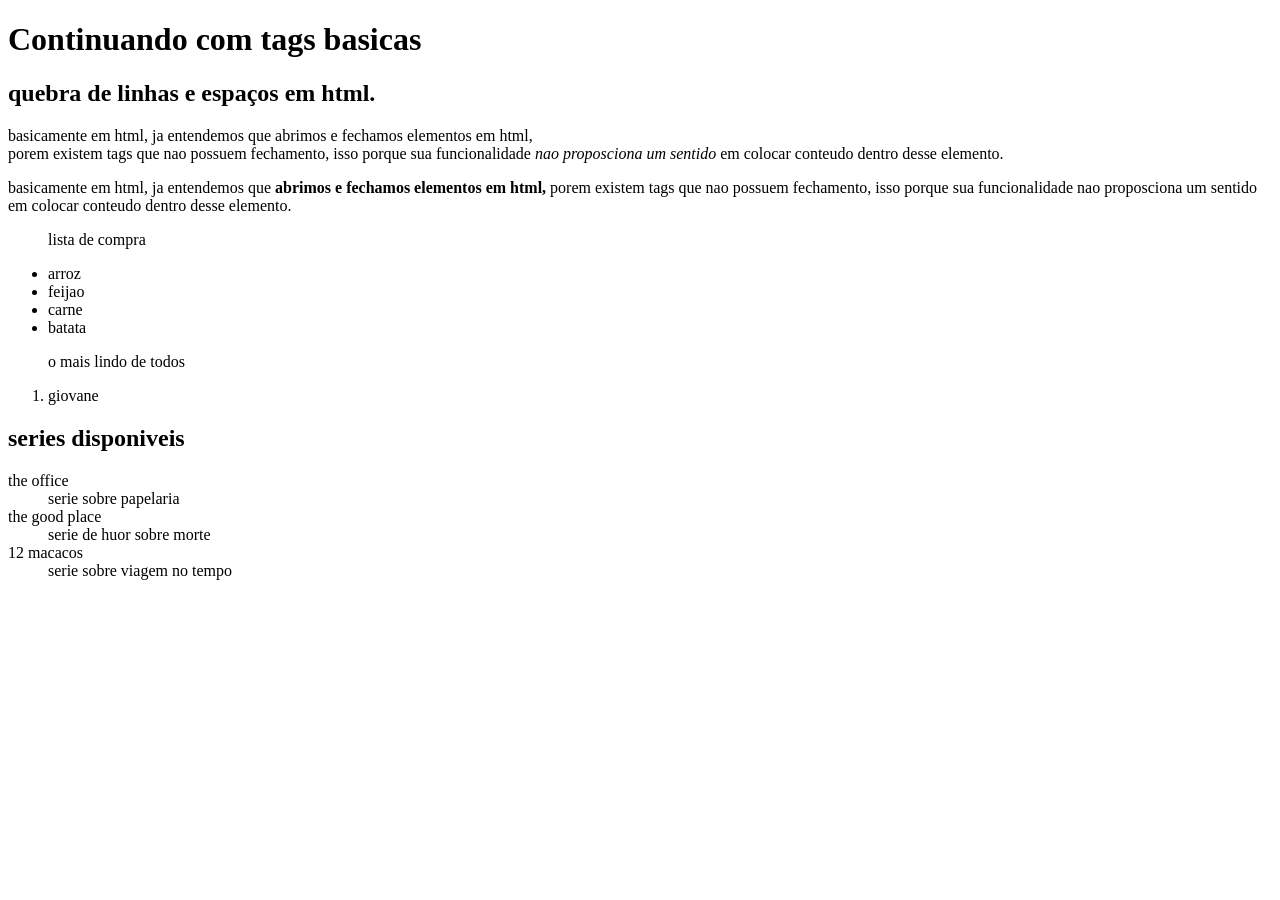
<file: web/aula003/index.html>
<!DOCTYPE html>
<html lang="en">
<head>
    <meta charset="UTF-8">
    <meta name="viewport" content="width=device-width, initial-scale=1.0">
    <title>Aula 3</title>
</head>
<body>
    <h1>Continuando com tags basicas</h1>
    <h2>quebra de linhas e espaços em html. </h2>
    <p>
        basicamente em html, ja entendemos que abrimos e fechamos elementos em html,<br> porem existem tags que nao possuem fechamento, isso porque sua funcionalidade <em>nao proposciona um sentido</em> em colocar conteudo dentro desse elemento.
    </p>
    <p>
        basicamente em html, ja entendemos que <strong> abrimos e fechamos elementos em html,</strong> porem existem tags que nao possuem fechamento, isso porque sua funcionalidade nao proposciona um sentido em colocar conteudo dentro desse elemento.
    </p>

    <!--listas nao ordenadas-->
    <ul>
        <p>lista de compra</p>
        <li>arroz</li>
        <li>feijao</li>
        <li>carne</li>
        <li>batata</li>
    </ul>

    <!--lista ordenada-->
    <ol>
        <p>o mais lindo de todos</p>
        <li>giovane</li>
    </ol>
    <!--lista com descriçao-->
    <h2>series disponiveis</h2>
    <dl>
        <dt>the office</dt>
        <dd>serie sobre papelaria</dd>
        
        <dt>the good place</dt>
        <dd>serie de huor sobre morte</dd>

        <dt>12 macacos</dt>
        <dd>serie sobre viagem no tempo</dd>
    </dl>
</body>
</html>
</file>
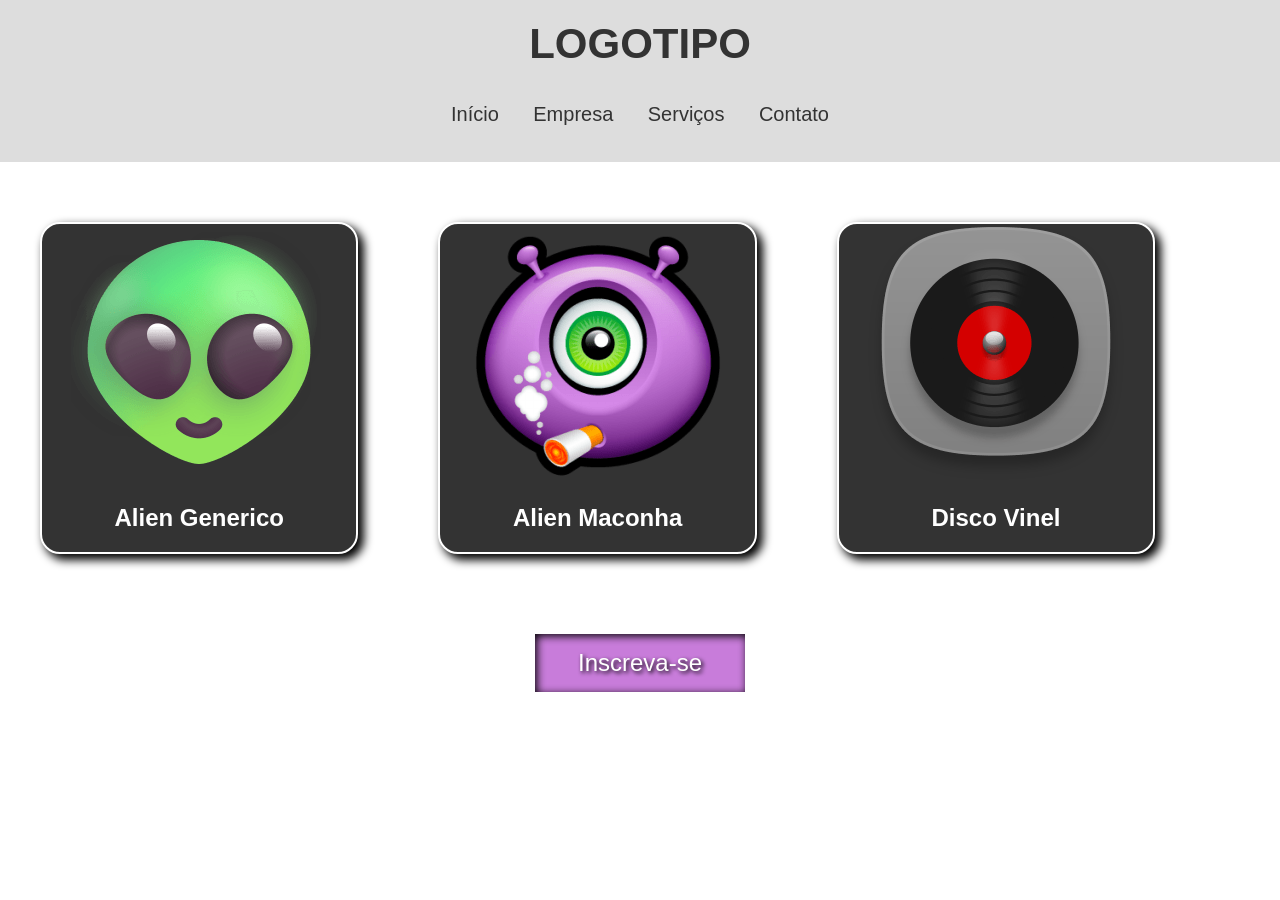
<file: web/aula009/index.html>
<!DOCTYPE html>
<!-- Define que o documento usa HTML5 -->

<html lang="pt-br">
<!-- Define idioma como português do Brasil -->

<head>
    <meta charset="UTF-8">
    <!-- Define codificação de caracteres (acentos, etc) -->

    <meta name="viewport" content="width=device-width, initial-scale=1.0">
    <!-- Responsividade: adapta layout para mobile -->

    <title>sem criatividade</title>
    <!-- Título da aba do navegador -->

    <link rel="stylesheet" href="style.css">
    <!-- Importa o arquivo CSS externo -->
</head>

<body>
    <!-- Início do conteúdo visível -->

    <div class="topo">
        <!-- Container do cabeçalho -->

        <div class="logo">LOGOTIPO</div>
        <!-- Logo do site (texto por enquanto) -->

        <div class="menu">
            <!-- Container do menu de navegação -->

            <ul>
                <!-- Lista não ordenada do menu -->

                <li><a href="#">Início</a></li>
                <!-- Item de menu -->

                <li><a href="#">Empresa</a></li>
                <!-- Item de menu -->

                <li><a href="#">Serviços</a></li>
                <!-- Item de menu -->

                <li><a href="#">Contato</a></li>
                <!-- Item de menu -->
            </ul>
        </div>
    </div>

    <div class="Servicos">
        <!-- Seção de serviços / cards -->

        <div class="coluna">
            <!-- Coluna individual -->

            <div class="card">
                <!-- Card visual -->

                <img src="img/aliengenerico.png" alt="ALIEN GENERICO">
                <!-- Imagem do card -->

                <h2>Alien Generico</h2>
                <!-- Título do card -->
            </div>
        </div>

        <div class="coluna">
            <div class="card">
                <img src="img/alienmaconha.png" alt="ALIEN MACONHA">
                <h2>Alien Maconha</h2>
            </div>
        </div>

        <div class="coluna">
            <div class="card">
                <img src="img/DiscoVinil.png" alt="DISCO VINIL">
                <h2>Disco Vinel</h2>
                <!-- OBS: tem erro de digitação (Vinel → Vinil) -->
            </div>
        </div>
    </div>

    <div class="destaque">
        <!-- Área de destaque (call to action) -->

        <a class="bt" href="#"> Inscreva-se </a>
        <!-- Botão estilizado -->
    </div>
</body>
</html>
</file>
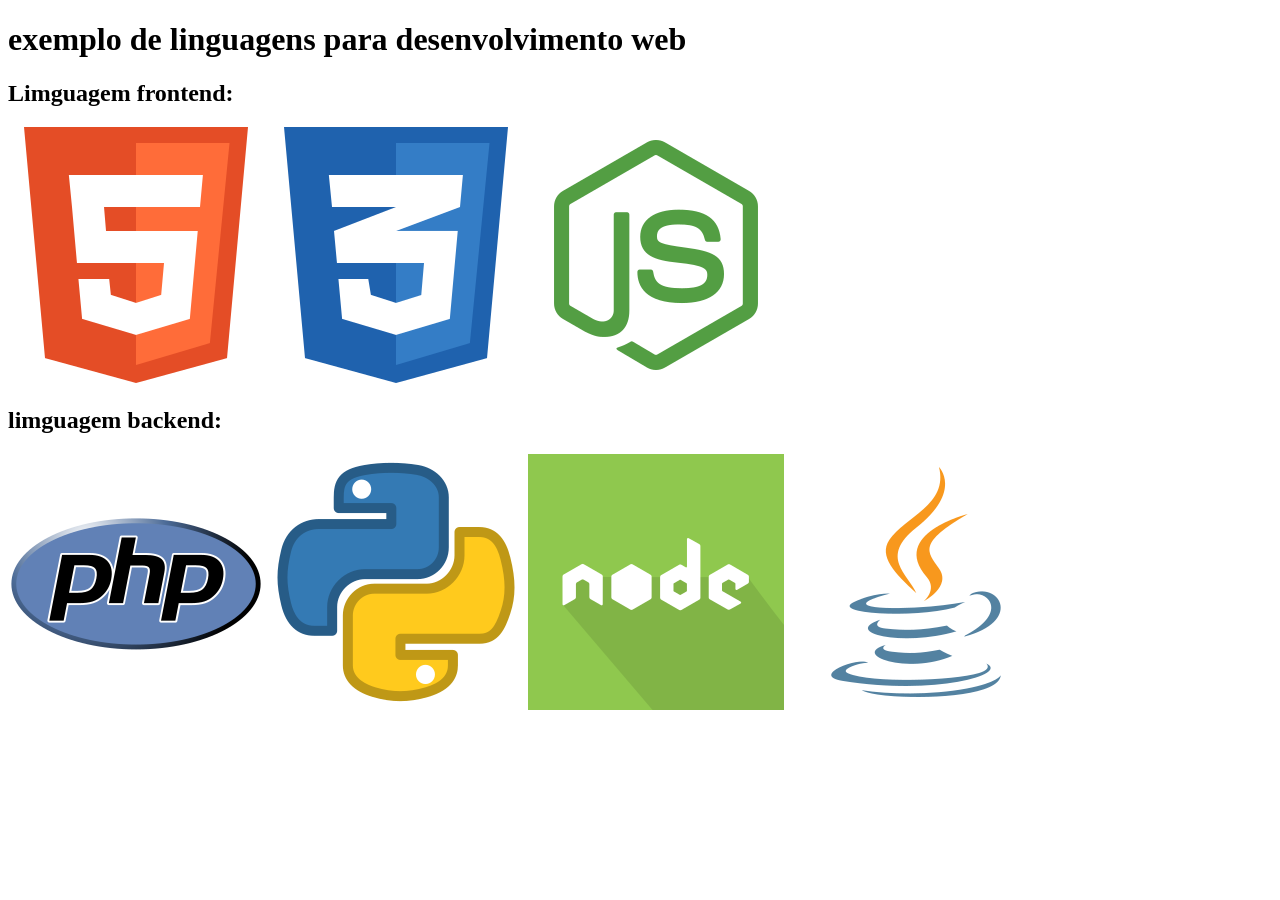
<file: web/aula004/atividade/index.html>
<!DOCTYPE html>
<html lang="en">
<head>
    <meta charset="UTF-8">
    <meta name="viewport" content="width=device-width, initial-scale=1.0">
    <title>atividade</title>
</head>
<body>
    <h1>exemplo de linguagens para desenvolvimento web</h1>
    <h2>Limguagem frontend:</h2>
    <img src="imagem/html.png" alt="icone do html5">
    <img src="imagem/css.png" alt="icone do css">
    <img src="imagem/js.png" alt="icone do javascript">
    <h2>limguagem backend:</h2>
    <img src="imagem/php.png" alt="icone do  php">
    <img src="imagem/python.png" alt="icone do phyton">
    <img src="imagem/node.png" alt="icone do nodejs">
    <img src="imagem/java.png" alt="icone do java">
</body>
</html>
</file>
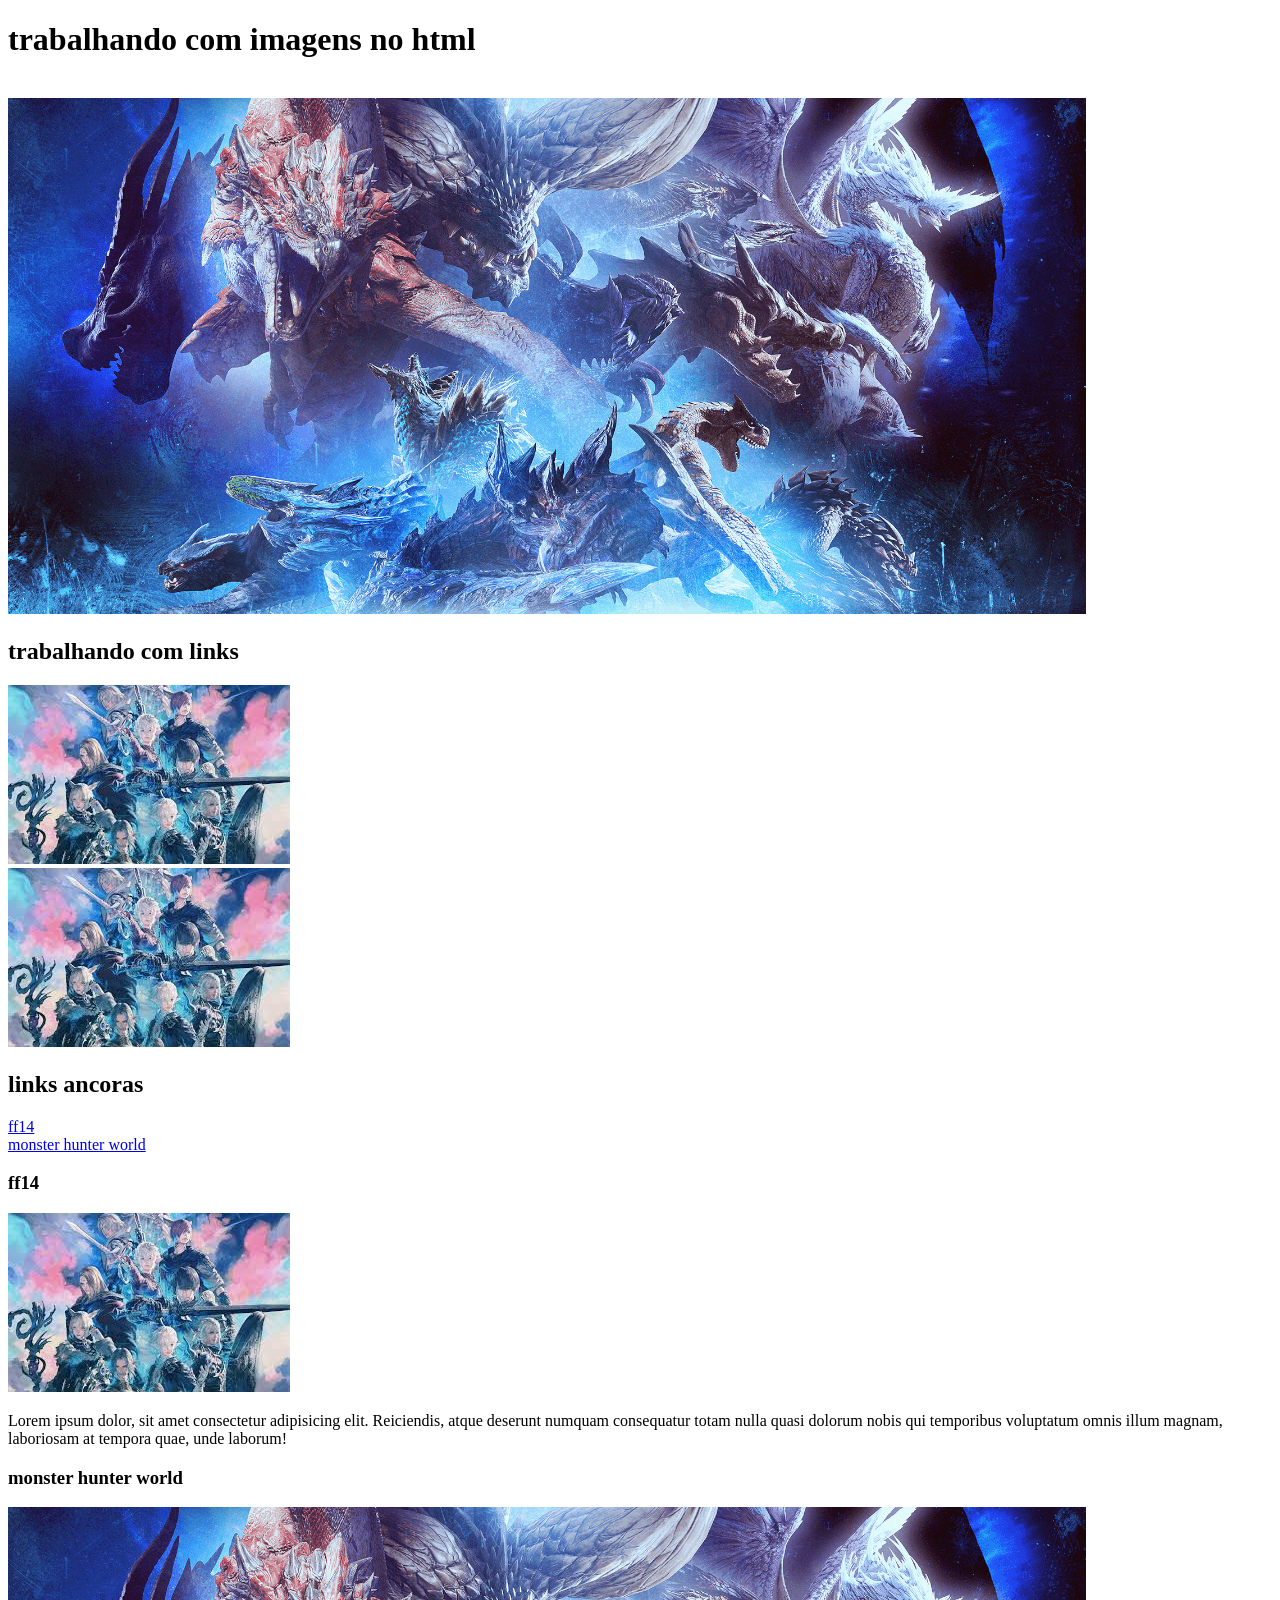
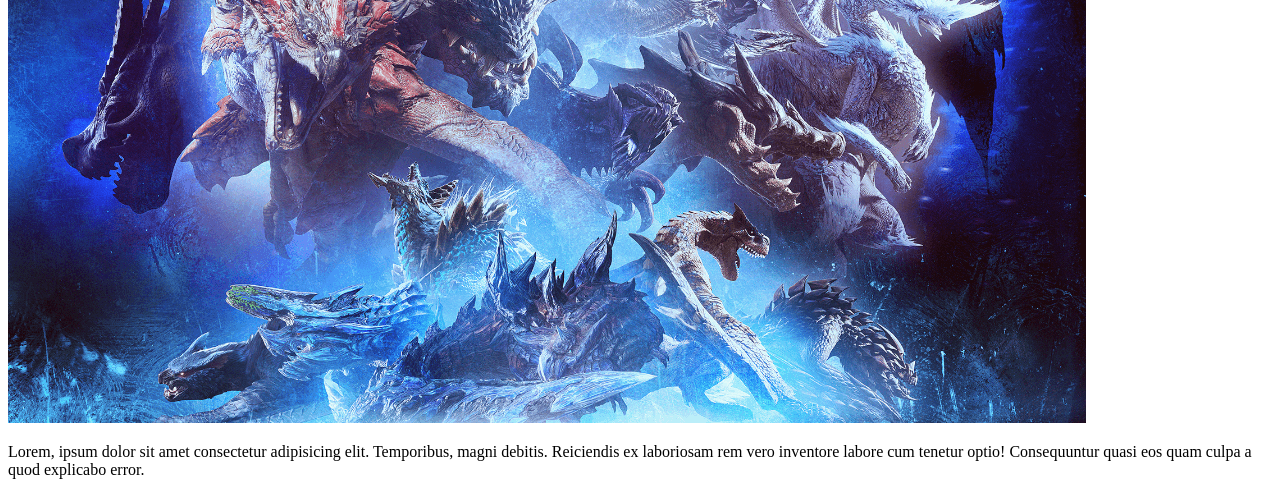
<file: web/aula004/materia/index.html>
<!DOCTYPE html>
<html lang="en">
<head>
    <meta charset="UTF-8">
    <meta name="viewport" content="width=device-width, initial-scale=1.0">
    <link rel="shortcut icon" href="imagens/icone carne.ico.icon" type="image/x-icon">
    <title>imagens no html</title>
</head>
<body>
    <h1>trabalhando com imagens no html</h1>
    <!--<img src="imagens/ff14.jpg" alt="final fantasy 14" style="width: 1000px;">-->
    <br>
    <img src="imagens/monsterhunter.png" alt="monster hunter world">

    <h2>trabalhando com links</h2>
    <a href="https://mooglescave.com.br/ffxiv-dicas-basicas-para-todas-as-roles/"><img src="imagens/ff14.jpg" alt=""></a>
    <br>
    <a href="https://giovanelm.github.io/GiovaneLM/" target="_blank" rel="noopener noreferrer"><img src="imagens/ff14.jpg" alt=""></a>


    <h2>links ancoras</h2>
    <a href="#ff14">ff14</a>
    <br>
    <a href="#monster">monster hunter world</a>
    <br>
    <h3 id="ff14">ff14</h3>
    <img src="imagens/ff14.jpg" alt="">
    <p>Lorem ipsum dolor, sit amet consectetur adipisicing elit. Reiciendis, atque deserunt numquam consequatur totam nulla quasi dolorum nobis qui temporibus voluptatum omnis illum magnam, laboriosam at tempora quae, unde laborum!</p>
    <h3 id="monster">monster hunter world</h3>
    <img src="imagens/monsterhunter.png" alt="">
    <p>Lorem, ipsum dolor sit amet consectetur adipisicing elit. Temporibus, magni debitis. Reiciendis ex laboriosam rem vero inventore labore cum tenetur optio! Consequuntur quasi eos quam culpa a quod explicabo error.</p>
</body>
</html>
</file>
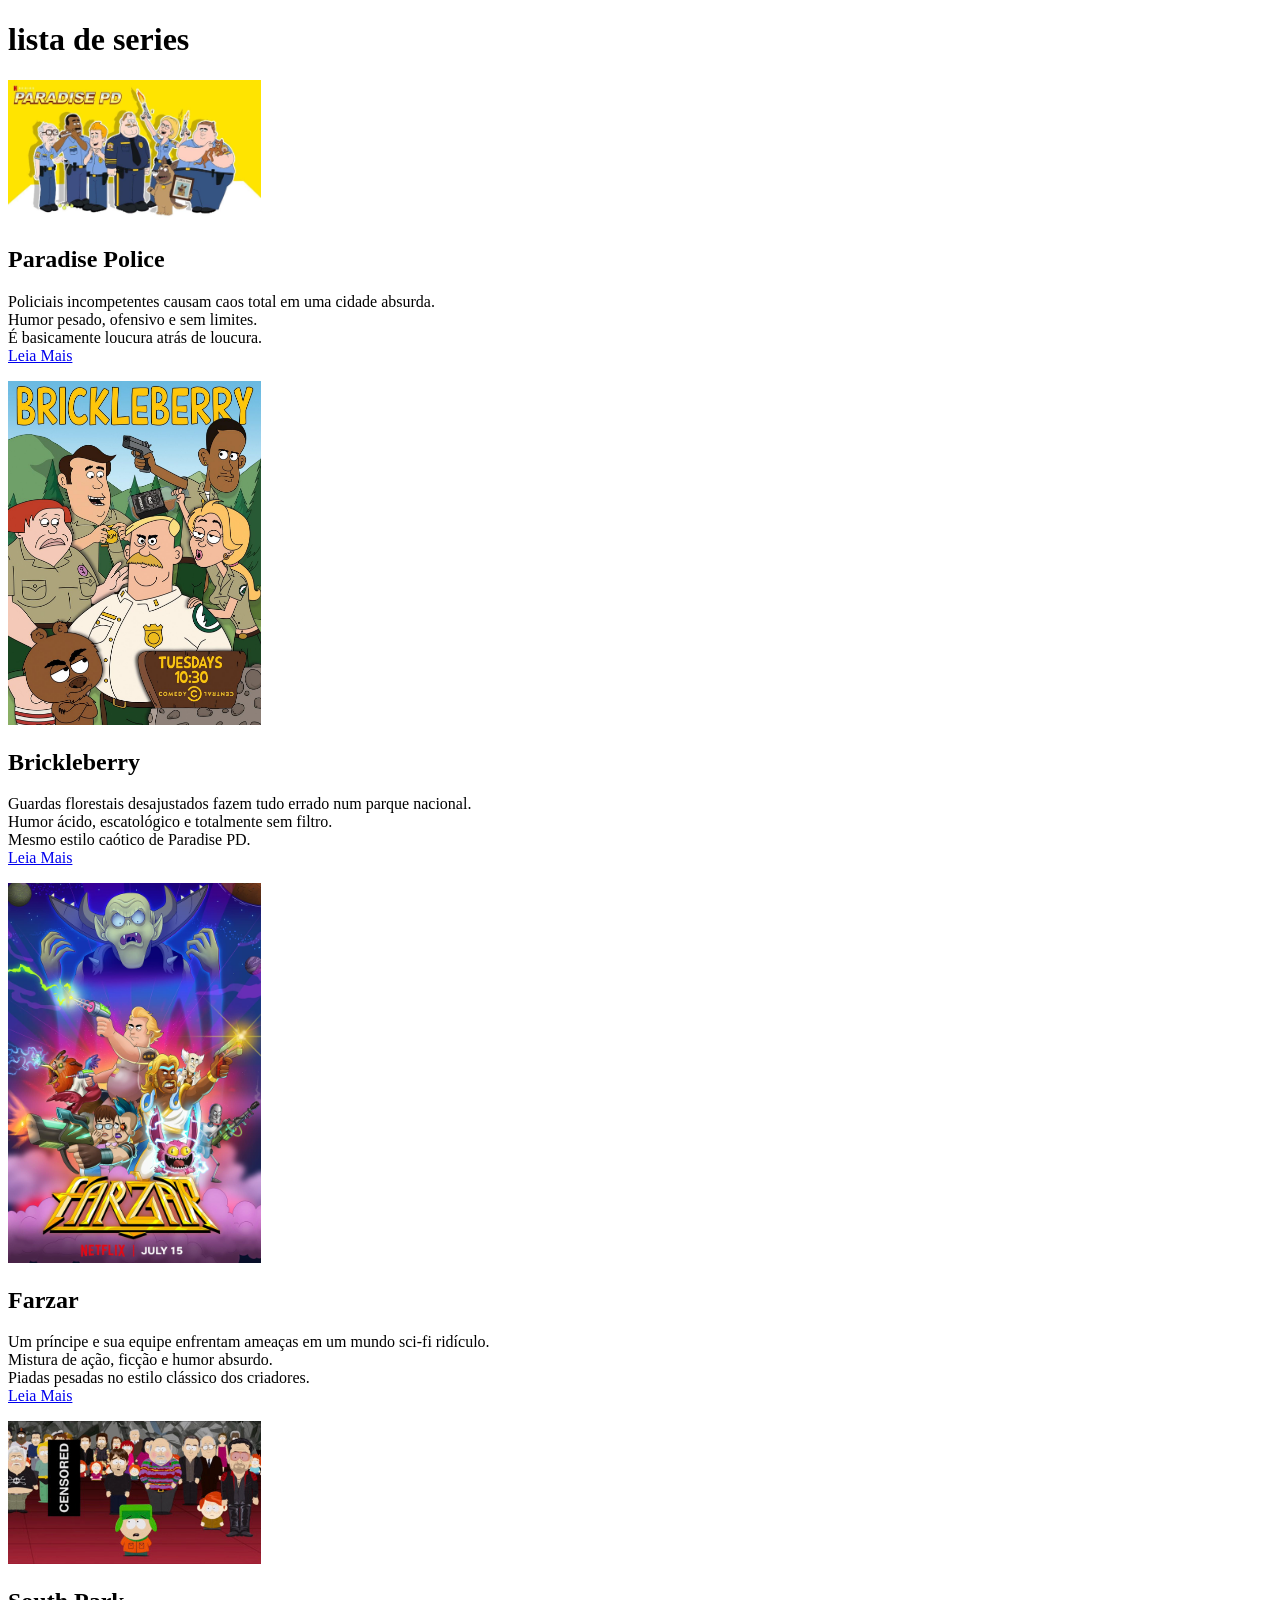
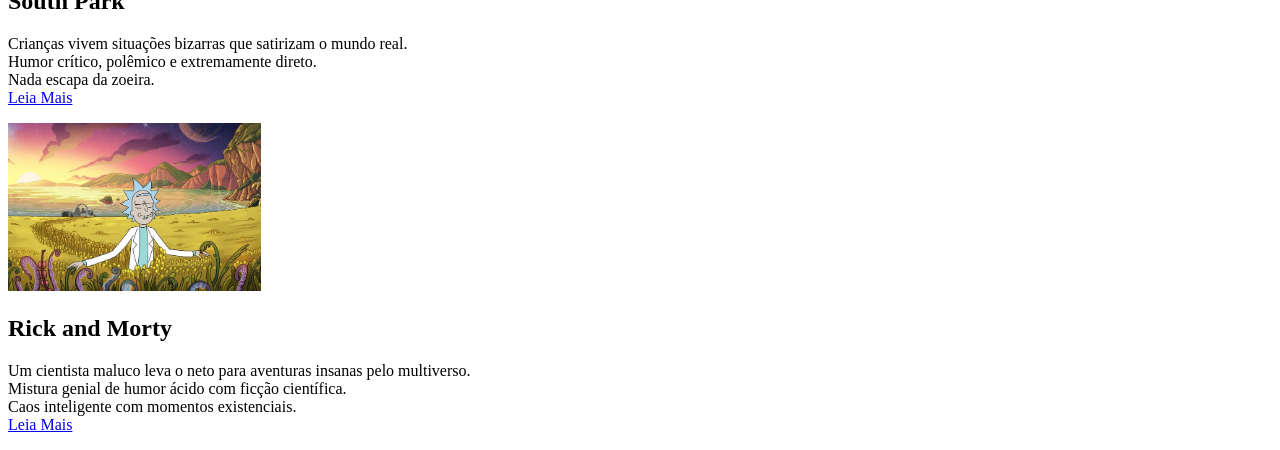
<file: web/aula005/atividade/index.html>
<!DOCTYPE html>
<html lang="en">
<head>
    <meta charset="UTF-8">
    <meta name="viewport" content="width=device-width, initial-scale=1.0">
    <title>Document</title>
</head>
<body>
    <h1>lista de series</h1>

<img src="img/ParadisePD.png" alt="" style="width: 20%;height: auto;">
<h2>Paradise Police</h2>
<p>Policiais incompetentes causam caos total em uma cidade absurda. <br>
Humor pesado, ofensivo e sem limites. <br>
É basicamente loucura atrás de loucura. <br>
<a href="https://www.imdb.com/pt/title/tt8235236/">Leia Mais</a></p>

<img src="img/brickleberry.png" alt="" style="width: 20%;height: auto;">
<h2>Brickleberry</h2>
<p>Guardas florestais desajustados fazem tudo errado num parque nacional. <br>
Humor ácido, escatológico e totalmente sem filtro. <br>
Mesmo estilo caótico de Paradise PD. <br>
<a href="https://www.imdb.com/pt/title/tt2022713/?ref_=nv_sr_srsg_0_tt_6_nm_2_in_0_q_Brickleberry">Leia Mais</a></p>

<img src="img/farzar.png" alt="" style="width: 20%;height: auto;">
<h2>Farzar</h2>
<p>Um príncipe e sua equipe enfrentam ameaças em um mundo sci-fi ridículo. <br>
Mistura de ação, ficção e humor absurdo. <br>
Piadas pesadas no estilo clássico dos criadores. <br>
<a href="https://www.imdb.com/pt/title/tt14589904/?ref_=nv_sr_srsg_0_tt_3_nm_5_in_0_q_Farzar">Leia Mais</a></p>

<img src="img/SouthParkCensored.png" alt="" style="width: 20%;height: auto;">
<h2>South Park</h2>
<p>Crianças vivem situações bizarras que satirizam o mundo real. <br>
Humor crítico, polêmico e extremamente direto. <br>
Nada escapa da zoeira. <br>
<a href="https://www.imdb.com/pt/title/tt0121955/?ref_=nv_sr_srsg_0_tt_8_nm_0_in_0_q_South%20Park">Leia Mais</a></p>

<img src="img/rickandmorty.png" alt="" style="width: 20%;height: auto;">
<h2>Rick and Morty</h2>
<p>Um cientista maluco leva o neto para aventuras insanas pelo multiverso. <br>
Mistura genial de humor ácido com ficção científica. <br>
Caos inteligente com momentos existenciais. <br>
<a href="https://www.imdb.com/pt/title/tt2861424/?ref_=nv_sr_srsg_0_tt_8_nm_0_in_0_q_Rick%20and%20Morty">Leia Mais</a>
</p>
</body>
</html>
</file>
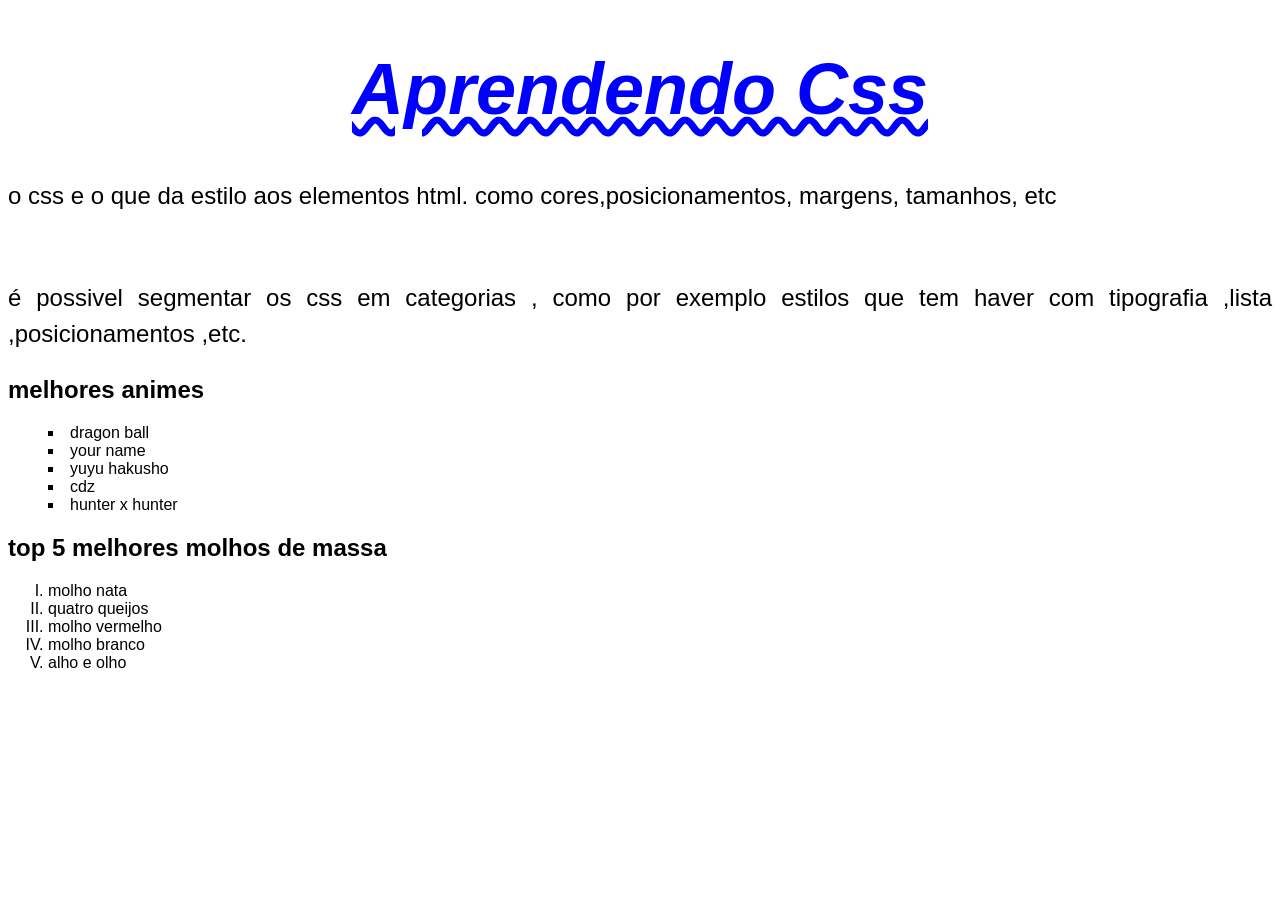
<file: web/aula006/materia/index.html>
<!DOCTYPE html>
<html lang="en">
<head>
    <meta charset="UTF-8">
    <meta name="viewport" content="width=device-width, initial-scale=1.0">
    <title>estilos de tipografia</title>
    <link rel="stylesheet" href="style.css">
</head>
<body>
    <h1>aprendendo css</h1>
    <p class="destaque">o css e o que da estilo aos elementos html. como cores,posicionamentos, margens, tamanhos, etc</p>
    <br>
    <p>é possivel segmentar os css em categorias , como por exemplo estilos que tem haver com tipografia ,lista ,posicionamentos ,etc.</p>

    <h2>melhores animes</h2>
    <ul class="animes">
        <li>dragon ball</li>
        <li>your name</li>
        <li>yuyu hakusho</li>
        <li>cdz</li>
        <li>hunter x hunter</li>
    </ul>

    <h2>top 5 melhores molhos de massa</h2>
    <ol class="molhos">
        <li>molho nata</li>
        <li>quatro queijos</li>
        <li>molho vermelho</li>
        <li>molho branco</li>
        <li>alho e olho</li>
    </ol>
</body>
</html>
</file>
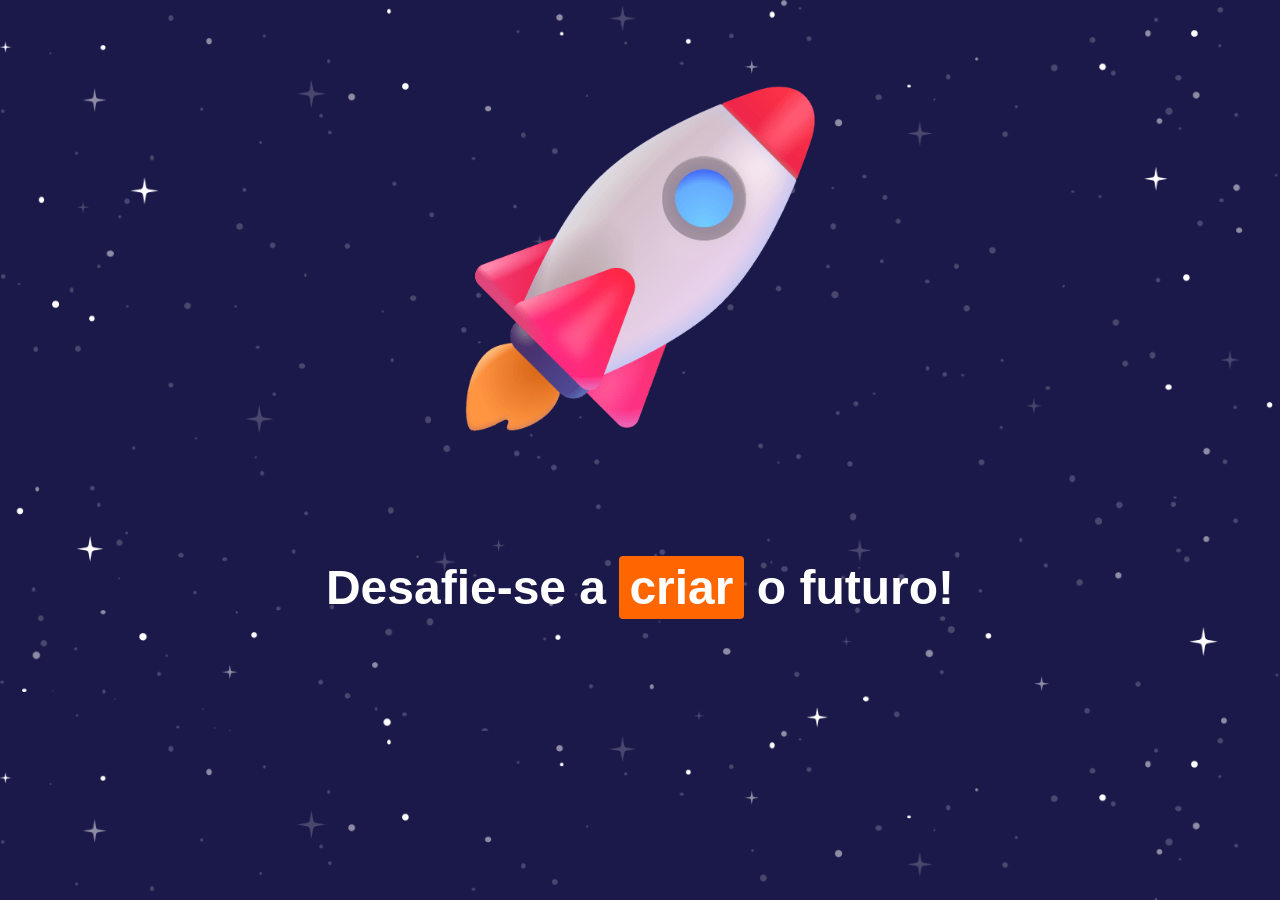
<file: web/aula007/atividade/index.html>
<!DOCTYPE html>
<html lang="pt-br">
<head>
    <meta charset="UTF-8">
    <meta name="viewport" content="width=device-width, initial-scale=1.0">
    <title>atividade</title>
    <link rel="stylesheet" href="style.css">
</head>
<body>
        <div>
            <h1>Desafie-se a <span>criar</span> o futuro!</h1>
        </div>
</body>
</html>
</file>
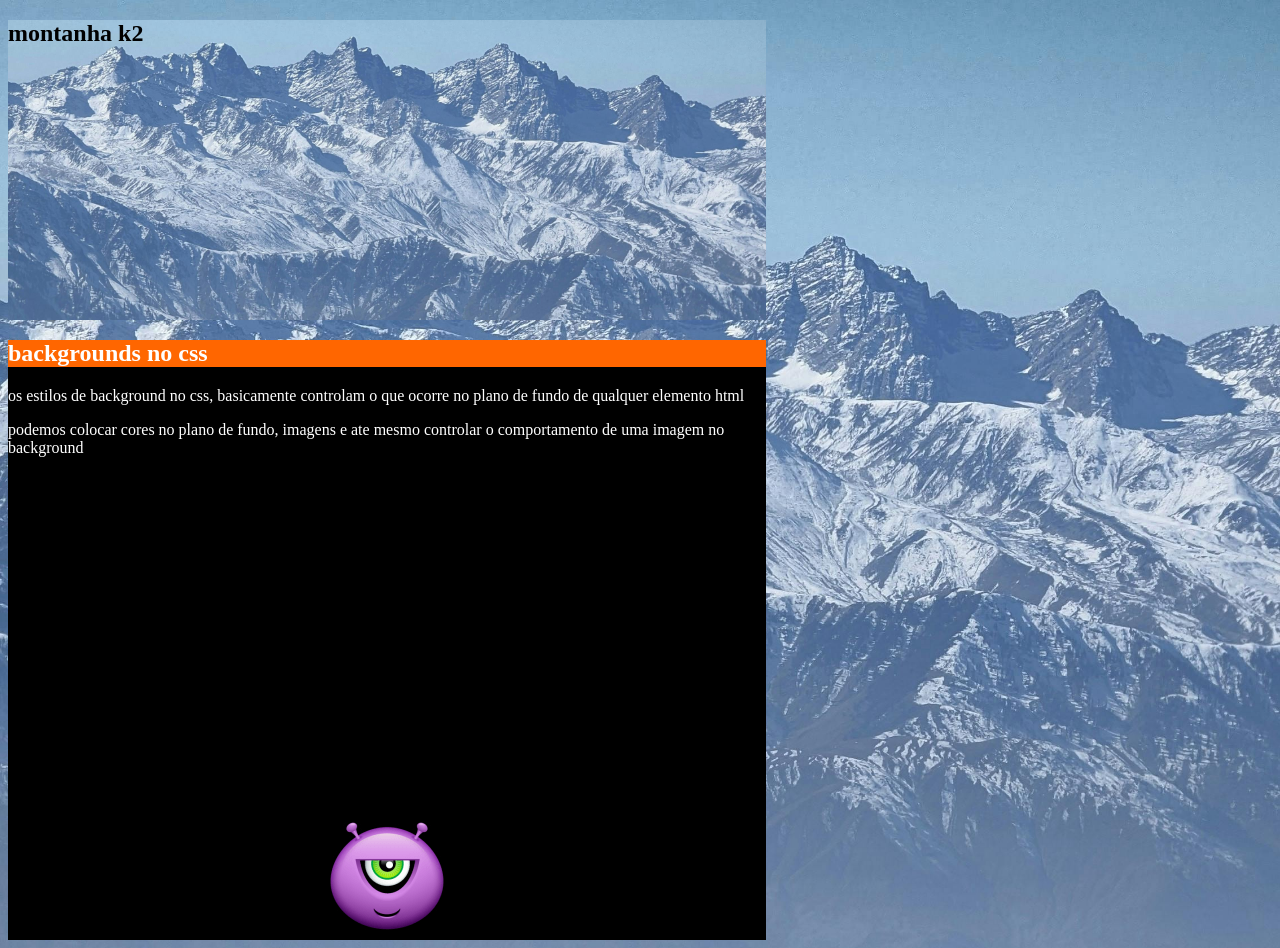
<file: web/aula007/materia/index.html>
<!DOCTYPE html>
<html lang="pt-br">
<head>
    <meta charset="UTF-8">
    <meta name="viewport" content="width=device-width, initial-scale=1.0">
    <link rel="stylesheet" href="style.css">
    <title>estilos de background</title>
</head>
<body>
    <div class="card">
        <h2>montanha k2</h2>
    </div>
    <div class="info">
        <h2>backgrounds no css</h2>
        <p>os estilos de background no css, basicamente controlam o que ocorre no plano de fundo de qualquer elemento html</p>
        <p>podemos colocar cores no plano de fundo, imagens e ate mesmo controlar o comportamento de uma imagem no background</p>
    </div>
</body>
</html>
</file>
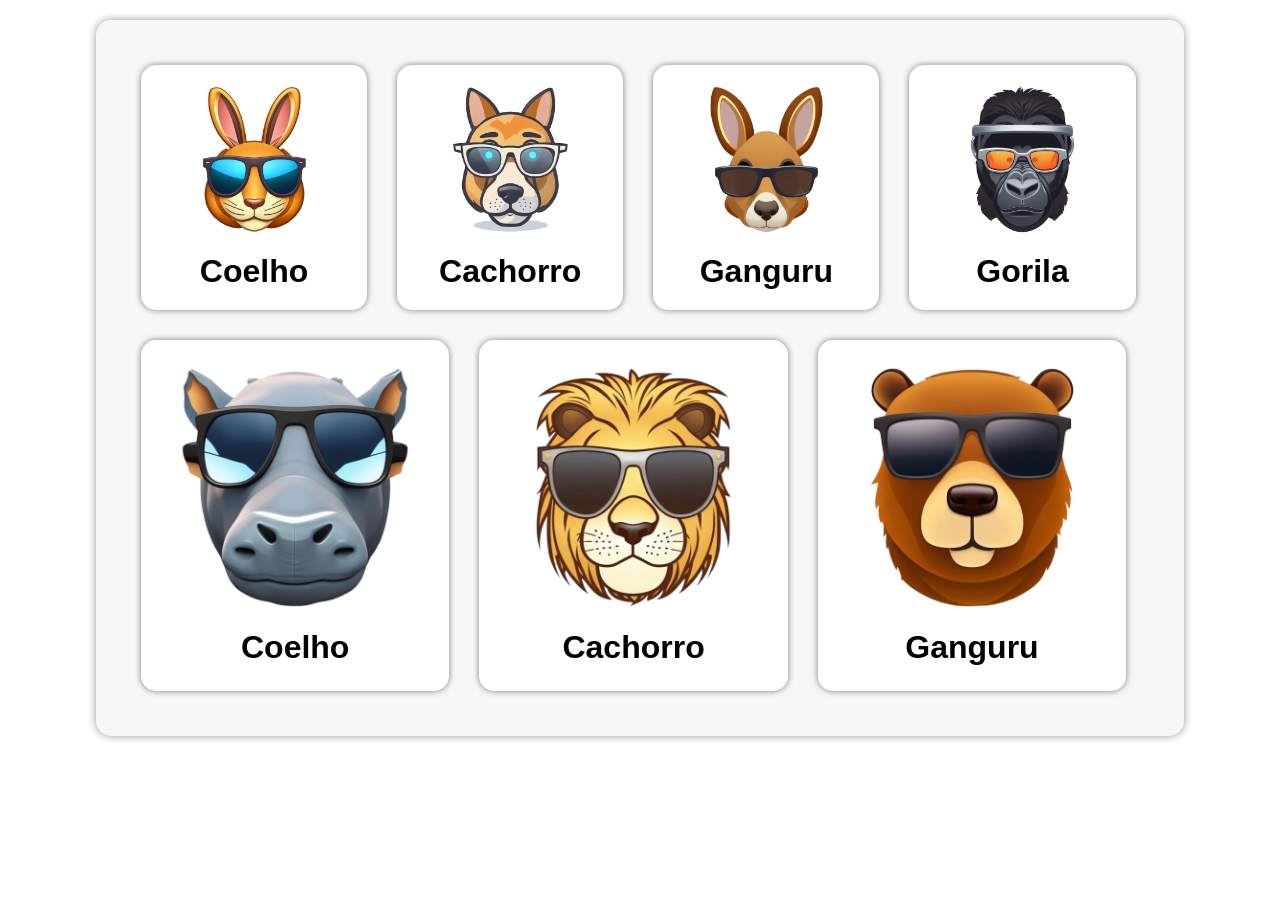
<file: web/aula010/atividade/index.html>
<!-- index.html -->
<!DOCTYPE html>
<html lang="pt-br">
<head>
    <meta charset="UTF-8">
    <meta name="viewport" content="width=device-width, initial-scale=1.0">
    <title>Cards Animais</title>
    <link rel="stylesheet" href="style.css">
</head>
<body>

    <div class="container">

        <!-- CARDS PEQUENOS -->
        <div class="pequeno">
            <img src="imagens/coelho.png" alt="coelho">
            <h2>Coelho</h2>
        </div>

        <div class="pequeno">
            <img src="imagens/dog.png" alt="cachorro">
            <h2>Cachorro</h2>
        </div>

        <div class="pequeno">
            <img src="imagens/ganguru.png" alt="ganguru">
            <h2>Ganguru</h2>
        </div>

        <div class="pequeno">
            <img src="imagens/gorila.png" alt="gorila">
            <h2>Gorila</h2>
        </div>

        <!-- CARDS GRANDES -->
        <div class="grande">
            <img src="imagens/hipo.png" alt="hipopotamo">
            <h2>Coelho</h2>
        </div>

        <div class="grande">
            <img src="imagens/leo.png" alt="leao">
            <h2>Cachorro</h2>
        </div>

        <div class="grande">
            <img src="imagens/urso.png" alt="urso">
            <h2>Ganguru</h2>
        </div>

    </div>

</body>
</html>
</file>
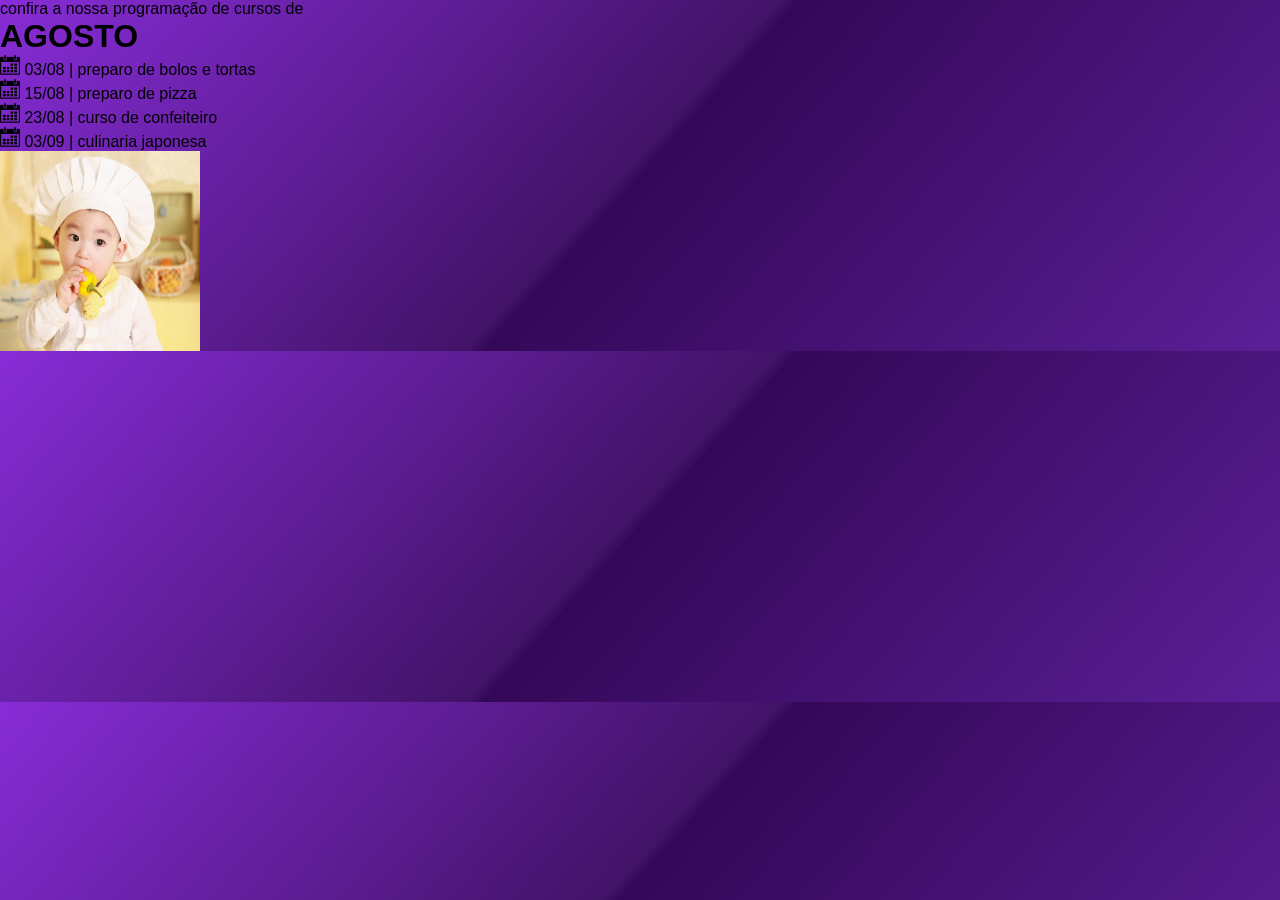
<file: web/aula011/atividade/index.html>
<!DOCTYPE html>
<html lang="en">
<head>
    <meta charset="UTF-8">
    <meta name="viewport" content="width=device-width, initial-scale=1.0">
    <link rel="stylesheet" href="style.css">
    <title>Document</title>
</head>
<body>
    <div class="container">
        <div class="lista">
            <p>confira a nossa <stun>programação</stun> de <stun>cursos</stun> de </p>
            <h1>AGOSTO</h1>
            <div><p><img  src="imagem/calendario.png" alt=""> 03/08 | preparo de bolos e tortas</p></div>
            <div><p><img  src="imagem/calendario.png" alt=""> 15/08 | preparo de pizza</p></div>
            <div><p><img  src="imagem/calendario.png" alt=""> 23/08 | curso de confeiteiro</p></div>
            <div><p><img  src="imagem/calendario.png" alt=""> 03/09 | culinaria japonesa</p></div>
        </div>
        <div class="foto">
            <img src="imagem/foto.jpg" alt="bebe">
        </div>
    </div>
</body>
</html>
</file>
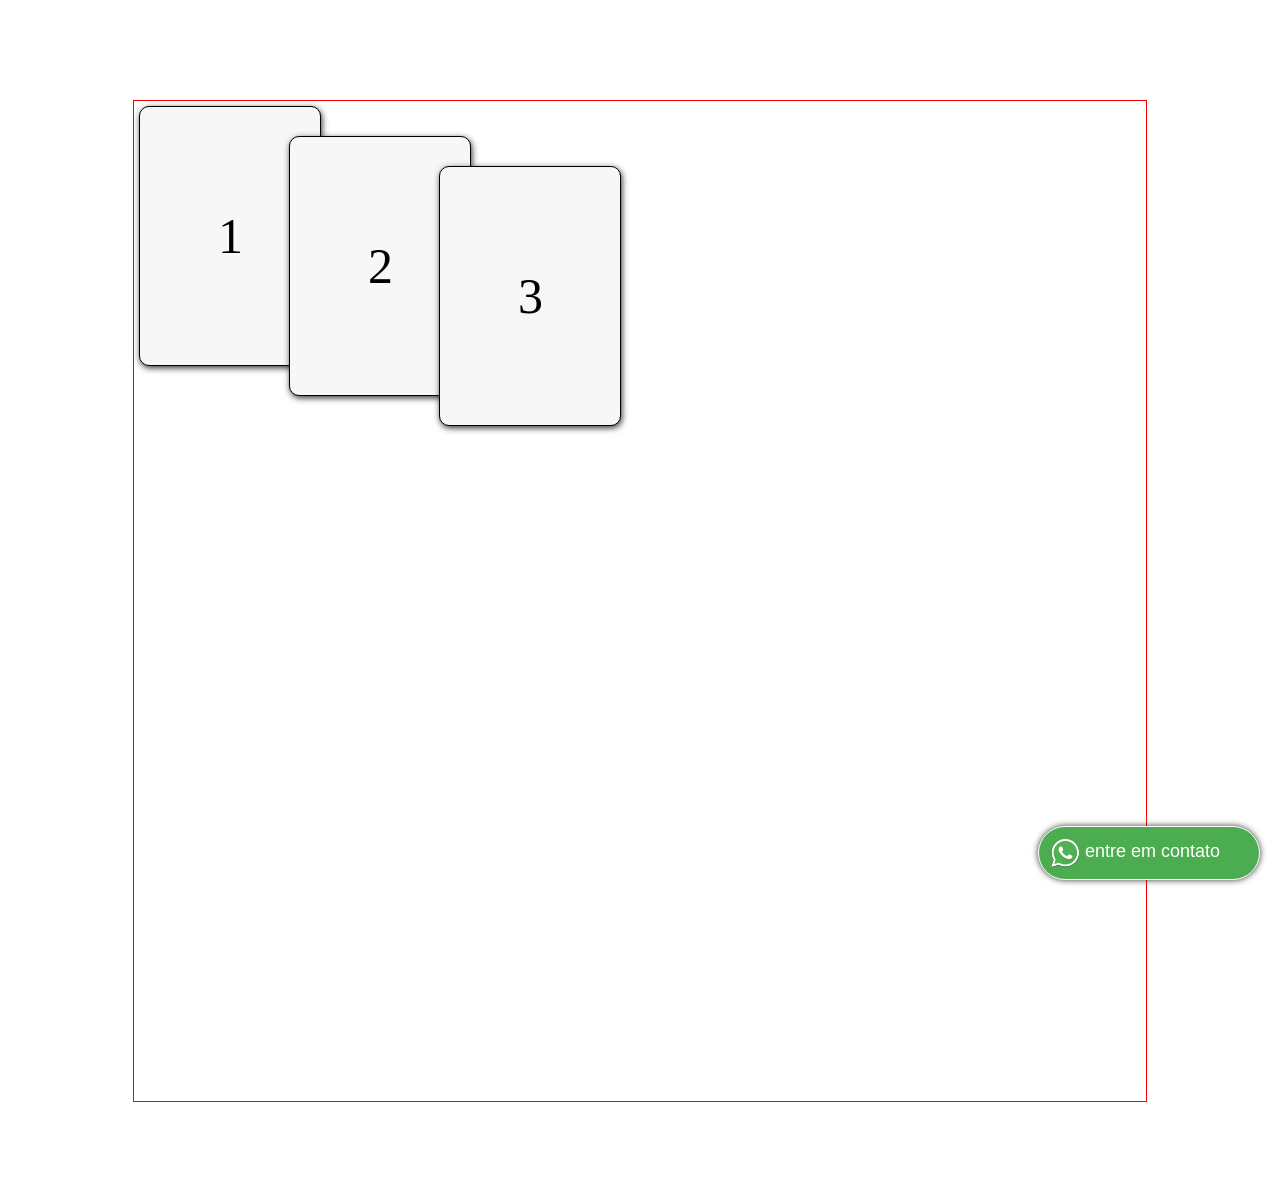
<file: web/aula011/materia/index.html>
<!DOCTYPE html>
<html lang="en">
<head>
    <meta charset="UTF-8">
    <meta name="viewport" content="width=device-width, initial-scale=1.0">
    <link rel="stylesheet" href="style.css">
    <title>Document</title>
</head>
<body>
    <div class="whats">
        <img src="imagem/whatsAppp.png" alt="whatsApp">
        <a href="#">entre em contato</a>
    </div>
    <div class="container">
        <div class="carta bloco-1">1</div>
        <div class="carta bloco-2">2</div>
        <div class="carta bloco-3">3</div>
    </div>
</body>
</html>
</file>
<file: web/aula009/style.css>
/* Define estilo global da página */
body{
    font-family: Arial, Helvetica, sans-serif; /* Fonte padrão do site */
    margin: 0; /* Remove margem padrão do navegador */
}

/* Container do topo (header) */
.topo{
    background: #ddd; /* Cor de fundo cinza claro */
    text-align: center; /* Centraliza todo conteúdo dentro */
    padding: 20px; /* Espaçamento interno */
}

/* Estilo da logo */
.logo{
    font-size: 42px; /* Tamanho grande do texto */
    font-weight: bold; /* Texto em negrito */
    color: #333; /* Cor do texto (cinza escuro) */
    width: 250px; /* Largura fixa */
    margin:  0 auto; /* Centraliza horizontalmente */
}

/* Remove estilos padrão da lista do menu */
.menu ul{
    padding: 0; /* Remove espaçamento interno */
    list-style: none; /* Remove bolinhas da lista */
    margin-top: 35px; /* Espaço acima do menu */
}

/* Cada item do menu */
.menu li{
    display: inline-block; /* Coloca itens lado a lado */
}

/* Links do menu */
.menu li a{
    padding: 5px 15px; /* Espaçamento interno do link */
    font-size: 20px; /* Tamanho do texto */
    text-decoration: none; /* Remove sublinhado */
    color: #333; /* Cor padrão do texto */
}

/* hover - é o evento que dispara ao colocar o mouse em cima */
.menu li a:hover{
    color: #f60; /* Muda cor do texto (laranja) */
    border-bottom: solid 3px #f60; /* Linha embaixo do link */
}

/* Efeito ao passar mouse na logo */
.logo:hover{
    font-style: italic; /* Deixa texto em itálico */
    color: #f60; /* Muda cor para laranja */
    cursor: pointer; /* Muda cursor para "clicável" */
}

/* Colunas de conteúdo */
.coluna{
    color: #fff; /* Texto branco */
    width: 28%; /* Largura de cada coluna */
    text-align: center; /* Centraliza conteúdo */
    float: left; /* Faz colunas ficarem lado a lado */
    margin: 40px 20px; /* Espaçamento externo */
    padding: 20px; /* Espaçamento interno */
    
    /* Faz padding e border entrarem no cálculo da largura */
    box-sizing: border-box;
}

/* Estilo do card (caixa visual) */
.card{
    background: #333; /* Fundo escuro */
    border: solid 2px #fff; /* Borda branca */
    border-radius: 20px; /* Bordas arredondadas */
    box-shadow: 5px 5px 10px 1px #000; /* Sombra externa */
}

/* Efeito ao passar mouse no card */
.card:hover{
    box-shadow: 8px 8px 16px #000; /* Aumenta sombra (efeito destaque) */
}

/* Container geral das colunas */
.Servicos{
    overflow: hidden; /* Resolve problema do float (clearfix simples) */
}

/* Botão */
.bt{
    background: #c87cda; /* Cor de fundo roxa */
    color: #fff; /* Texto branco */
    text-decoration: none; /* Remove sublinhado */
    font-size: 24px; /* Tamanho do texto */
    padding: 15px 30px; /* Espaçamento interno */
    text-align: center; /* Centraliza texto */
    display: block; /* Faz ocupar linha inteira */
    margin: 20px auto; /* Centraliza horizontalmente */
    width: 150px; /* Largura fixa */
    text-align: center; /* Centraliza texto (redundante, mas ok) */
    
    /* Sombra interna (efeito pressionado) */
    box-shadow: inset 2px 2px 8px #000;
    
    /* Sombra no texto */
    text-shadow: 2px 2px 4px #000;
}

/* Efeito hover no botão */
.bt:hover{
    background: #fff; /* Fundo branco */
    border: solid 1px #c87cda; /* Borda roxa */
    color: #c87cda; /* Texto roxo */
    
    /* Aumenta sombra interna */
    box-shadow: inset 4px 4px 8px #000;
    
    border-radius: 8px; /* Bordas levemente arredondadas */
    
    /* Reduz sombra do texto */
    text-shadow: 0 0 1px #000;
}
</file>
<file: web/aula006/materia/style.css>
body{
    font-family: Verdana, Geneva, Tahoma, sans-serif;
}

h1{
    font-family: Arial, Helvetica, sans-serif;
    font-size: 72px;
    font-style: italic;  /* italic - oblique - normal */
    font-weight: bold;/* bold - bolder - (numeral) */
    text-transform: capitalize;/* uppercase - lowercase - capitalize */
    text-decoration: underline wavy;/* underline - overline - line-through - none (wavy)*/
    color: #0000ff;
    text-align: center;/* left - center - right*/
}

p{
    font-size: 24px;
    line-height: 36px;
    text-align: justify;
}

.destaque{
    text-align: justify;
}
.animes{
    list-style-position: inside; /*insede - outside*/
    list-style-type: square;/* disc - circle - none - square*/
    list-style-image: url();
}
.molhos{
    list-style-type: upper-roman;/* decimal - lower-roman - upper-roman*/
}
</file>
<file: web/aula007/atividade/style.css>
*{ 
    font-family: Arial, Helvetica, sans-serif; /* Define a fonte padrão global */
    padding: 0; /* Remove padding padrão de todos os elementos */
    margin: 0; /* Remove margin padrão de todos os elementos */
}

body{
    background-image: url(img/star.png); /* Aplica a imagem de fundo (estrelas) */
    background-color: rgb(27, 25, 73); /* Cor de fallback caso a imagem não carregue */
    background-size: cover; /* Faz a imagem cobrir toda a área da tela */

    display: flex; /* Ativa Flexbox para controle de layout */
    justify-content: center; /* Centraliza horizontalmente */
    align-items: center; /* Centraliza verticalmente */
    height: 75vh; /* Define altura como 75% da viewport (não ocupa tela toda) */
}

h1{
    background-image: url(img/nave.png); /* Define a nave como fundo do título */
    background-repeat: no-repeat; /* Evita repetição da imagem */
    background-position: top center; /* Posiciona a nave no topo central */
    background-size: 400px; /* Define um tamanho grande para a nave */

    color: white; /* Cor do texto */
    font-size: 48px; /* Tamanho do texto */

    padding-top: 500px; /* Empurra o texto pra baixo pra dar espaço pra nave */
    text-align: center; /* Centraliza o texto */
}

span{
    background-color: rgb(255, 102, 0); /* Cor de destaque (laranja) */
    padding: 5px 10px; /* Espaçamento interno para dar efeito de "badge" */
    border-radius: 4px; /* Bordas levemente arredondadas */
}
</file>
<file: web/aula007/materia/style.css>
.info{
    background-color: #000;
    color: #fff;
    width: 60%;
    height: 600px;
    background-image: url(imagens/et.png);
    background-repeat: no-repeat;
    /*repeat - repeat-x - repeat-y - no-repeat */
    background-position: center bottom;
    /* left - right - top - bottom - center */
}
.info h2{
    background-color: #f60;
}
body{
    background-color: #ddd;
    background-image: url(imagens/montanha.jpg);
    background-repeat: no-repeat;
    background-size: 100%;
    background-attachment: fixed; /* scroll - fixed */ 
    background-position: -50%;
}
.card{
    width: 60%;
    height: 300px;
    background-image: url(imagens/montanha.jpg);
    background-size: cover;
    background-position: -50%;
}
</file>
<file: web/aula010/atividade/style.css>
*{
    margin: 0;
    padding: 0;
    box-sizing: border-box;
    font-family: Arial, Helvetica, sans-serif;
}

.container{
    width: 85%;
    margin: 20px auto;
    padding: 30px;
    background-color: #f7f7f7;
    border-radius: 15px;
    box-shadow: 0px 0px 8px rgba(0,0,0,0.4);
    overflow: hidden;
}

.pequeno{
    float: left;
    text-align: center;
    background-color: white;
    border-radius: 15px;
    box-shadow: 0px 0px 6px rgba(0,0,0,0.5);
    margin: 15px;
    width: 22%;
    padding: 20px;
}

.grande{
    float: left;
    text-align: center;
    background-color: white;
    border-radius: 15px;
    box-shadow: 0px 0px 6px rgba(0,0,0,0.5);
    margin: 15px;
    width: 30%;
    padding: 25px;
}

.pequeno img{
    width: 80%;
}

.grande img{
    width: 95%;
}

h2{
    margin-top: 15px;
    font-size: 32px;
}
</file>
<file: web/aula011/atividade/style.css>
*{
    font-family: Arial, Helvetica, sans-serif;
    padding: 0;
    margin: 0;
}
body{
    background: linear-gradient(132deg, rgb(135 44 215) , rgb(66 19 104)49% , rgb(52 8 88)50% , rgb(91 31 151));

}
.lista img{
    width: 20px;
    height: 20px;
}

.foto{
    overflow: hidden;
    width: 200px;
    height: 200px;
    align-items: center;
}
.foto img{
    width: 200px;
    height: 200px;
}
</file>
<file: web/aula011/materia/style.css>
.carta{
    text-align: center;
    font-size: 50px;
    padding: 100px 50px;
    width: 80px;
    border: solid 1px #000;
    box-shadow: 1px 2px 6px #333;
    border-radius: 10px;
    margin: 5px;
    background: #f7f7f7;
}
.bloco-1{
    position: absolute;
    top: 0;
    left: 0px;
    z-index: 9;
}

.bloco-2{
    position: absolute;
    top: 30px;
    left: 150px;
    z-index: 99;
}

.bloco-3{
    position: absolute;
    top: 60px;
    left: 300px;
    z-index: 999;
}
.container{
    position: relative;/*serve como base para o absolute*/
    border: solid 1px red;
    width: 80%;
    margin: 100px auto;
    height: 1000px;
}

.whats{
    background: #4cad50;
    width: 200px;
    padding: 10px;
    border-radius: 200px;
    box-shadow: 0 0 6px #333;
    border: solid 1px #fff;
    position: fixed;
    bottom: 20px;
    right: 20px;
    z-index: 999;
}

.whats a{
    font-family: Verdana, Geneva, Tahoma, sans-serif;
    font-size: 18px;
    color: #fff;
    text-decoration: none;
}

.whats img{
    vertical-align: middle;
}
</file>
